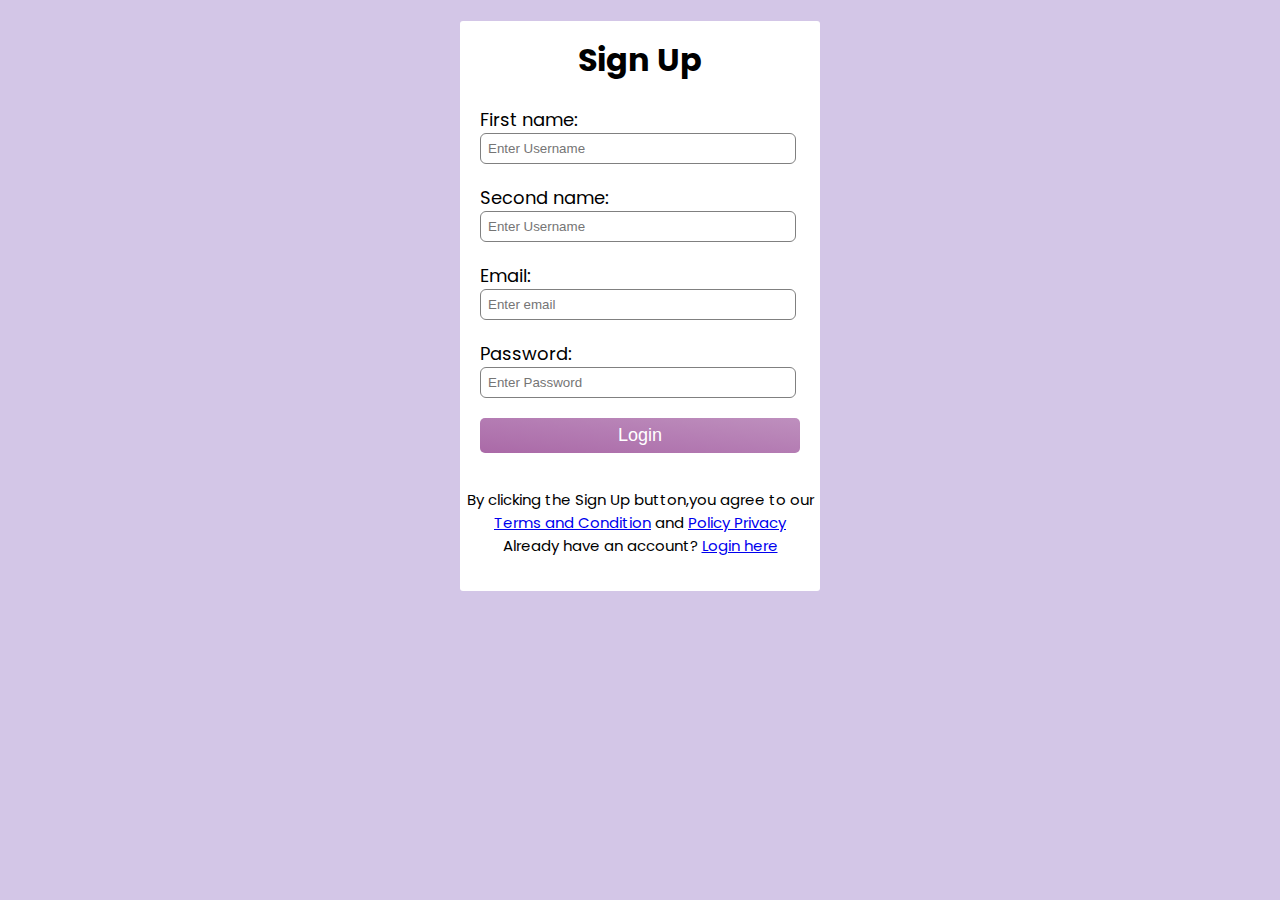
<file: rec.html>
<!DOCTYPE html>
<html lang="en">
  <head>
    <title>Dorama TV</title>
    <link rel="stylesheet" href="css/rec.css" >
<link rel="preconnect" href="https://fonts.googleapis.com">
<link rel="preconnect" href="https://fonts.gstatic.com" crossorigin>
<link href="https://fonts.googleapis.com/css2?family=Corinthia:wght@700&family=Nanum+Gothic:wght@700&family=Poppins:ital,wght@1,200;1,300&display=swap" rel="stylesheet">
  </head>
  <body>
    <div class="signup-box">
      <h1>Sign Up</h1>
      <form>
       
      <label for="uname">First name:</label>
      <input type="text" placeholder="Enter Username" name="uname" required>
      <label for="uname">Second name:</label>
      <input type="text" placeholder="Enter Username" name="uname" required>
      <label for="email">Email:</label>
      <input type="email"  placeholder="Enter email" name="email" required>
      <label for="psw">Password:</label>
      <input type="password" placeholder="Enter Password" name="psw" required>
      <button type="submit" class="btn btn-default">Login</button>
      </form>
      <p>
        By clicking the Sign Up button,you agree to our <br />
        <a href="#">Terms and Condition</a> and <a href="#">Policy Privacy</a><br>
         Already have an account? <a href="login.html">Login here</a>
      </p>
    </div>
     <script>
var modal = document.getElementById('id01');


          </script>
  </body>
</html>
</file>
<file: css/rec.css>
body {
  background-color: #D3C6E7;
font-family: 'Poppins', sans-serif;
}

.signup-box {
  width: 360px;
  height: 570px;
  margin: auto;
  background-color: white;
  border-radius: 3px;
}

.login-box {
  width: 360px;
  height: 160px;
  margin: auto;
  border-radius: 3px;
  background-color: white;
}

h1 {
  text-align: center;
  padding-top: 15px;

}


form {
  width: 300px;
  margin-left: 20px;

}

form label {
  display: flex;
  margin-top: 20px;
  font-size: 18px;
}

form input {
  width: 100%;
  padding: 7px;
  border: none;
  border: 1px solid gray;
  border-radius: 6px;
  outline: none;
}
.btn-default {
  width: 320px;
  height: 35px;
  margin-top: 20px;
  border: none;
  background-image: linear-gradient(to right top, #aa69a7, #af73ad, #b47cb3, #b986b8, #be8fbe);
  color: white;
  font-size: 18px;
  border-radius: 5px;
}
p {
  text-align: center;
  padding-top: 20px;
  font-size: 15px;
}
</file>
